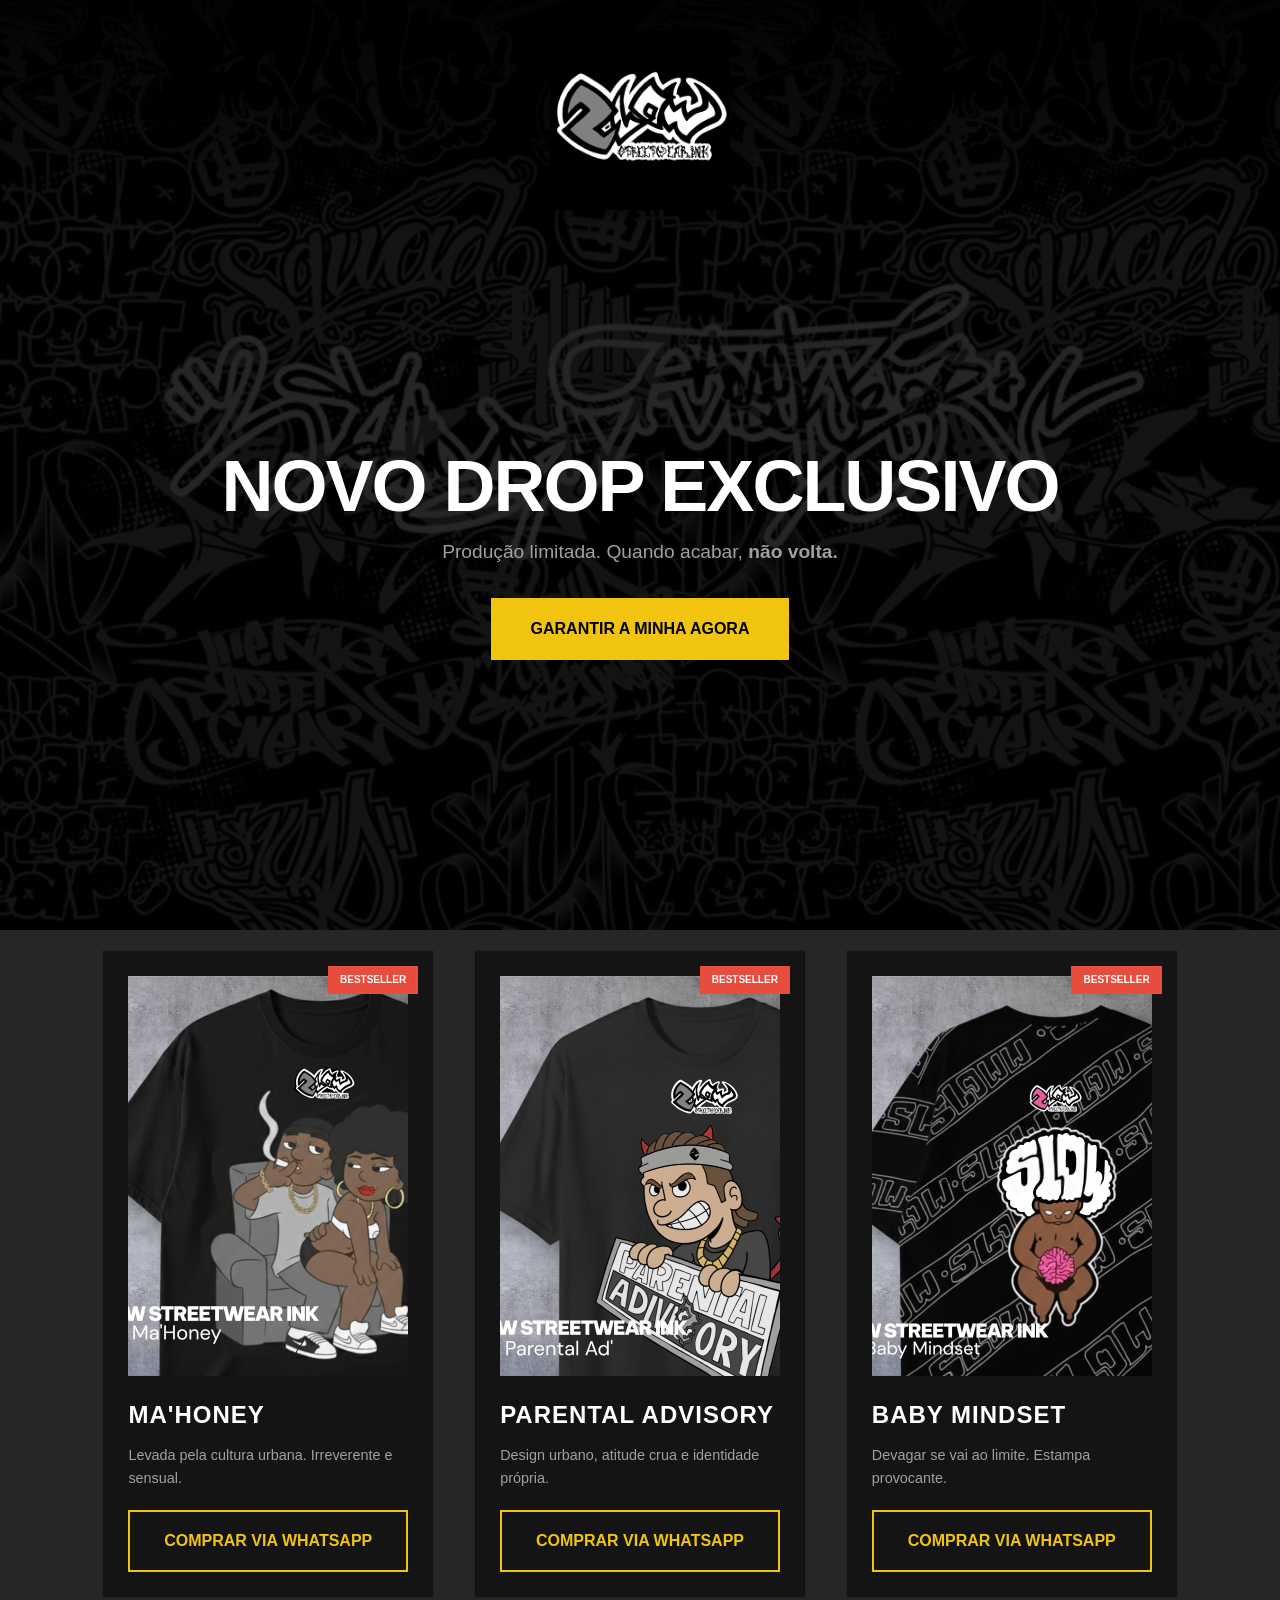
<file: Slow Streetwear/Landing Page/index.html>
<!DOCTYPE html>
<html lang="pt-br">
<head>
    <meta charset="UTF-8">
    <meta name="viewport" content="width=device-width, initial-scale=1.0">
    <title>Drop Limitado | Slow Streetwear Ink</title>
    <link rel="stylesheet" href="style.css">
</head>
<body>

    <header>
        <img src="Imagens/logo.jpeg" alt="Slow Streetwear Ink" class="logo">
    </header>

    <section class="hero">
        <div class="hero-content">
            <h1>NOVO DROP EXCLUSIVO</h1>
            <p>Produção limitada. Quando acabar, <strong>não volta.</strong></p>
            <a href="#produtos" class="cta-button">GARANTIR A MINHA AGORA</a>
        </div>
    </section>

    <section id="produtos" class="product-grid">
        
<div class="product-card">
    <div class="badge">BESTSELLER</div>
    <div class="product-image-container">
        <img src="Imagens/mahoney2.jpeg" alt="Camiseta Ma'Honey" class="img-main">
        <img src="Imagens/mahoney1.jpeg" alt="Camiseta Ma'Honey" class="img-hover">
    </div>
    <h3>MA'HONEY</h3>
    <p>Levada pela cultura urbana. Irreverente e sensual.</p>
    <a href="https://wa.me/5511935362076?text=Salve!%20Quero%20garantir%20a%20Camiseta%20Oversized%20MA'HONEY." 
       target="_blank" class="buy-link">COMPRAR VIA WHATSAPP</a>
</div>

<div class="product-card">
    <div class="badge">BESTSELLER</div>
    <div class="product-image-container">
        <img src="Imagens/parental2.jpeg" alt="Camiseta Parental Advisory" class="img-main">
        <img src="Imagens/parental1.jpeg" alt="Camiseta Parental Advisory" class="img-hover">
    </div>
    <h3>PARENTAL ADVISORY</h3>
    <p>Design urbano, atitude crua e identidade própria.</p>
    <a href="https://wa.me/5511935362076?text=Salve!%20Quero%20garantir%20a%20Camiseta%20Oversized%20PARENTAL%20ADVISORY." 
       target="_blank" class="buy-link">COMPRAR VIA WHATSAPP</a>
</div>

<div class="product-card">
    <div class="badge">BESTSELLER</div>
    <div class="product-image-container">
        <img src="Imagens/bbmindset2.jpeg" alt="Camiseta Baby Mindset" class="img-main">
        <img src="Imagens/bbmindset1.jpeg" alt="Camiseta Baby Mindset" class="img-hover">
    </div>
    <h3>BABY MINDSET</h3>
    <p>Devagar se vai ao limite. Estampa provocante.</p>
    <a href="https://wa.me/5511935362076?text=Salve!%20Quero%20garantir%20a%20Camiseta%20Oversized%20BABY%20MINDSET." 
       target="_blank" class="buy-link">COMPRAR VIA WHATSAPP</a>
</div>
    </section>


    <script src="script.js"></script>
</body>
</html>
</file>
<file: Slow Streetwear/Landing Page/style.css>
/* 1. CONFIGURAÇÕES GERAIS (VARS) */
:root {
    --primary-yellow: #f1c40f;
    --dark-bg: #0a0a0a;
    --card-bg: #141414;
    --text-light: #ffffff;
    --text-gray: #a0a0a0;
    --danger: #e74c3c;
    --transition: all 0.4s cubic-bezier(0.25, 0.46, 0.45, 0.94);
}

* {
    margin: 0;
    padding: 0;
    box-sizing: border-box;
}

html {
    scroll-behavior: smooth;
}

body {
    font-family: 'Arial Black', Gadget, sans-serif;
    background: linear-gradient(rgba(0, 0, 0, 0.85), rgba(0, 0, 0, 0.85)), 
                url('Imagens/fundo.jpg') no-repeat center center fixed;
    background-size: cover;
    color: var(--text-light);
    line-height: 1.6;
    overflow-x: hidden;
}

/* 2. HEADER & LOGO */
header {
    padding: 30px;
    display: flex;
    justify-content: center;
    background: linear-gradient(to bottom, rgba(0,0,0,0.8), transparent);
}

.logo {
    max-width: 180px;
    filter: drop-shadow(0 0 10px rgba(0,0,0,0.5));
    transition: var(--transition);
}

.logo:hover {
    transform: scale(1.05);
}

/* 3. HERO SECTION */
.hero {
    height: 70vh;
    display: flex;
    align-items: center;
    justify-content: center;
    text-align: center;
    padding: 20px;
}

.hero h1 {
    font-size: clamp(2.5rem, 8vw, 4.5rem);
    letter-spacing: -2px;
    line-height: 1;
    margin-bottom: 15px;
    text-transform: uppercase;
}

.hero p {
    font-size: 1.2rem;
    color: var(--text-gray);
    font-family: 'Arial', sans-serif;
    margin-bottom: 30px;
}

.cta-button {
    background-color: var(--primary-yellow);
    color: #000;
    padding: 18px 40px;
    text-decoration: none;
    font-weight: 900;
    text-transform: uppercase;
    border-radius: 0px; 
    transition: var(--transition);
    display: inline-block;
}

.cta-button:hover {
    background-color: #fff;
    transform: translateY(-5px);
    box-shadow: 0 10px 20px rgba(241, 196, 15, 0.3);
}

/* 4. GRID DE PRODUTOS */
.product-grid {
    display: grid;
    grid-template-columns: repeat(auto-fit, minmax(320px, 1fr));
    gap: 40px;
    padding: 80px 8%;
}

.product-card {
    background: var(--card-bg);
    padding: 25px;
    position: relative;
    border: 1px solid #222;
    transition: var(--transition);
}

.product-card:hover {
    border-color: var(--primary-yellow);
    transform: translateY(-10px);
}

/* 5. EFEITO DE TROCA DE IMAGEM (CORRIGIDO) */
.product-image-container {
    position: relative;
    width: 100%;
    height: 400px; 
    overflow: hidden;
    margin-bottom: 20px;
    background: #000;
}

.product-image-container img {
    position: absolute;
    top: 0;
    left: 0;
    width: 100%;
    height: 100%;
    object-fit: cover;
    transition: var(--transition);
}

.img-main {
    z-index: 2;
    opacity: 1;
}

.img-hover {
    z-index: 1;
    opacity: 0;
    transform: scale(1.1); 
}

/* Trigger do Hover */
.product-card:hover .img-main {
    opacity: 0;
}

.product-card:hover .img-hover {
    opacity: 1;
    transform: scale(1);
}

/* 6. DETALHES DO PRODUTO */
.product-card h3 {
    font-size: 1.5rem;
    margin-bottom: 10px;
    text-transform: uppercase;
    letter-spacing: 1px;
}

.product-card p {
    font-family: 'Arial', sans-serif;
    color: var(--text-gray);
    font-size: 0.9rem;
    margin-bottom: 20px;
    min-height: 40px;
}

.badge {
    position: absolute;
    top: 15px;
    right: 15px;
    background: var(--danger);
    color: white;
    padding: 6px 12px;
    font-size: 10px;
    font-weight: bold;
    z-index: 10;
    text-transform: uppercase;
}

/* 7. BOTÃO WHATSAPP */
.buy-link {
    display: block;
    width: 100%;
    padding: 16px;
    background: transparent;
    color: var(--primary-yellow);
    border: 2px solid var(--primary-yellow);
    text-decoration: none;
    font-weight: 900;
    text-align: center;
    transition: var(--transition);
    text-transform: uppercase;
}

.buy-link:hover {
    background: var(--primary-yellow);
    color: #000;
}

/* 8. FOOTER & TIMER - CENTRALIZADO */
.footer-cta {
    background: #000;
    padding: 80px 20px; 
    border-top: 1px solid #222;
    display: flex;
    flex-direction: column;
    align-items: center; 
    justify-content: center;
    text-align: center;
}

.countdown {
    width: 100%;
    max-width: 600px;
}

.countdown span {
    display: block;
    font-size: 0.9rem;
    color: var(--text-gray);
    letter-spacing: 5px; 
    margin-bottom: 20px;
    text-transform: uppercase;
}
</file>
